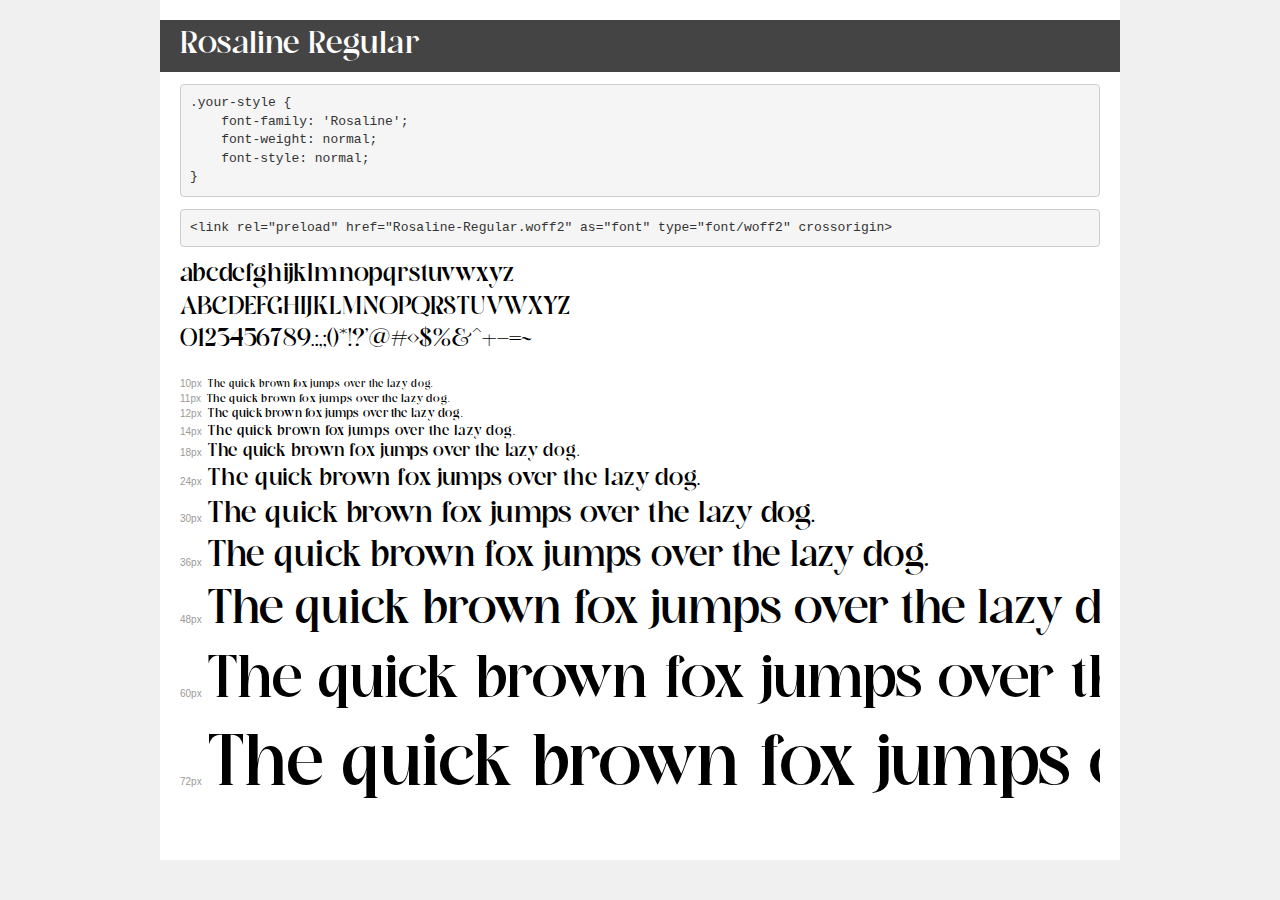
<file: src/fonts/demo.html>
<!DOCTYPE html>
<html lang="en">
<head>
    <meta charset="utf-8">
    <meta http-equiv="X-UA-Compatible" content="IE=edge">
    <meta name="viewport" content="width=device-width, initial-scale=1">
    <meta name="robots" content="noindex, noarchive">
    <meta name="format-detection" content="telephone=no">
    <title>Transfonter demo</title>
    <link href="stylesheet.css" rel="stylesheet">
    <style>
        /*
        http://meyerweb.com/eric/tools/css/reset/
        v2.0 | 20110126
        License: none (public domain)
        */
        html, body, div, span, applet, object, iframe,
        h1, h2, h3, h4, h5, h6, p, blockquote, pre,
        a, abbr, acronym, address, big, cite, code,
        del, dfn, em, img, ins, kbd, q, s, samp,
        small, strike, strong, sub, sup, tt, var,
        b, u, i, center,
        dl, dt, dd, ol, ul, li,
        fieldset, form, label, legend,
        table, caption, tbody, tfoot, thead, tr, th, td,
        article, aside, canvas, details, embed,
        figure, figcaption, footer, header, hgroup,
        menu, nav, output, ruby, section, summary,
        time, mark, audio, video {
            margin: 0;
            padding: 0;
            border: 0;
            font-size: 100%;
            font: inherit;
            vertical-align: baseline;
        }
        /* HTML5 display-role reset for older browsers */
        article, aside, details, figcaption, figure,
        footer, header, hgroup, menu, nav, section {
            display: block;
        }
        body {
            line-height: 1;
        }
        ol, ul {
            list-style: none;
        }
        blockquote, q {
            quotes: none;
        }
        blockquote:before, blockquote:after,
        q:before, q:after {
            content: '';
            content: none;
        }
        table {
            border-collapse: collapse;
            border-spacing: 0;
        }
        /* demo styles */
        body {
            background: #f0f0f0;
            color: #000;
        }
        .page {
            background: #fff;
            width: 920px;
            margin: 0 auto;
            padding: 20px 20px 0 20px;
            overflow: hidden;
        }
        .font-container {
            overflow-x: auto;
            overflow-y: hidden;
            margin-bottom: 40px;
            line-height: 1.3;
            white-space: nowrap;
            padding-bottom: 5px;
        }
        h1 {
            position: relative;
            background: #444;
            font-size: 32px;
            color: #fff;
            padding: 10px 20px;
            margin: 0 -20px 12px -20px;
        }
        .letters {
            font-size: 25px;
            margin-bottom: 20px;
        }
        .s10:before {
            content: '10px';
        }
        .s11:before {
            content: '11px';
        }
        .s12:before {
            content: '12px';
        }
        .s14:before {
            content: '14px';
        }
        .s18:before {
            content: '18px';
        }
        .s24:before {
            content: '24px';
        }
        .s30:before {
            content: '30px';
        }
        .s36:before {
            content: '36px';
        }
        .s48:before {
            content: '48px';
        }
        .s60:before {
            content: '60px';
        }
        .s72:before {
            content: '72px';
        }
        .s10:before, .s11:before, .s12:before, .s14:before,
        .s18:before, .s24:before, .s30:before, .s36:before,
        .s48:before, .s60:before, .s72:before {
            font-family: Arial, sans-serif;
            font-size: 10px;
            font-weight: normal;
            font-style: normal;
            color: #999;
            padding-right: 6px;
        }
        pre {
            display: block;
            padding: 9px;
            margin: 0 0 12px;
            font-family: Monaco, Menlo, Consolas, "Courier New", monospace;
            font-size: 13px;
            line-height: 1.428571429;
            color: #333;
            font-weight: normal;
            font-style: normal;
            background-color: #f5f5f5;
            border: 1px solid #ccc;
            overflow-x: auto;
            border-radius: 4px;
        }
        /* responsive */
        @media (max-width: 959px) {
            .page {
                width: auto;
                margin: 0;
            }
        }
    </style>
</head>
<body>
<div class="page">
    <div class="demo">
        <h1 style="font-family: 'Rosaline'; font-weight: normal; font-style: normal;">Rosaline Regular</h1>
        <pre title="Usage">.your-style {
    font-family: 'Rosaline';
    font-weight: normal;
    font-style: normal;
}</pre>
        <pre title="Preload (optional)">
&lt;link rel=&quot;preload&quot; href=&quot;Rosaline-Regular.woff2&quot; as=&quot;font&quot; type=&quot;font/woff2&quot; crossorigin&gt;</pre>
        <div class="font-container" style="font-family: 'Rosaline'; font-weight: normal; font-style: normal;">
            <p class="letters">
                abcdefghijklmnopqrstuvwxyz<br>
ABCDEFGHIJKLMNOPQRSTUVWXYZ<br>
                0123456789.:,;()*!?'@#&lt;&gt;$%&^+-=~
            </p>
            <p class="s10" style="font-size: 10px;">The quick brown fox jumps over the lazy dog.</p>
            <p class="s11" style="font-size: 11px;">The quick brown fox jumps over the lazy dog.</p>
            <p class="s12" style="font-size: 12px;">The quick brown fox jumps over the lazy dog.</p>
            <p class="s14" style="font-size: 14px;">The quick brown fox jumps over the lazy dog.</p>
            <p class="s18" style="font-size: 18px;">The quick brown fox jumps over the lazy dog.</p>
            <p class="s24" style="font-size: 24px;">The quick brown fox jumps over the lazy dog.</p>
            <p class="s30" style="font-size: 30px;">The quick brown fox jumps over the lazy dog.</p>
            <p class="s36" style="font-size: 36px;">The quick brown fox jumps over the lazy dog.</p>
            <p class="s48" style="font-size: 48px;">The quick brown fox jumps over the lazy dog.</p>
            <p class="s60" style="font-size: 60px;">The quick brown fox jumps over the lazy dog.</p>
            <p class="s72" style="font-size: 72px;">The quick brown fox jumps over the lazy dog.</p>
        </div>
    </div>

</div>
</body>
</html>
</file>
<file: src/fonts/stylesheet.css>
@font-face {
    font-family: 'Rosaline';
    src: url('Rosaline-Regular.woff2') format('woff2'),
        url('Rosaline-Regular.woff') format('woff');
    font-weight: normal;
    font-style: normal;
    font-display: swap;
}
</file>
